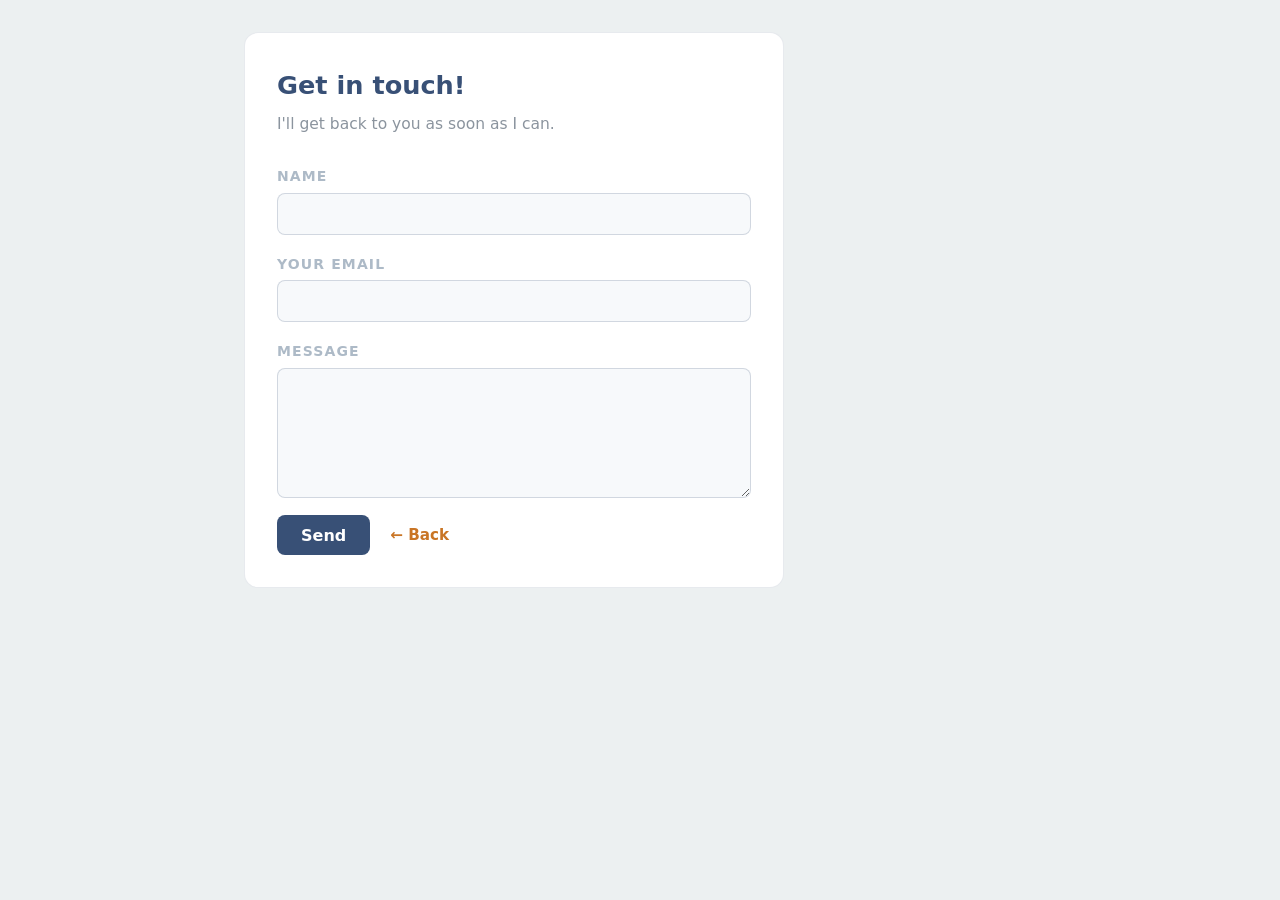
<file: contact.html>
<!DOCTYPE html>
<html lang="en">
<head>
  <meta charset="UTF-8" />
  <meta name="viewport" content="width=device-width, initial-scale=1.0" />
  <title>Contact — Kai Hofius</title>
  <link rel="icon" href="img/favicon.png" />
  <link rel="stylesheet" href="style.css" />
  <style>
    .contact-card {
      background: white;
      border: 1px solid rgba(56, 80, 118, 0.12);
      border-radius: 14px;
      padding: 2rem 2rem;
      max-width: 540px;
    }

    .contact-card h1 {
      font-size: 1.6rem;
      margin-bottom: 0.4rem;
    }

    .contact-card .subhead {
      color: #8b949e;
      margin-bottom: 1.75rem;
      font-size: 0.97rem;
    }

    .form-field {
      display: flex;
      flex-direction: column;
      gap: 0.35rem;
      margin-bottom: 1.1rem;
    }

    .form-field label {
      font-size: 0.875rem;
      font-weight: 600;
      color: #adbac7;
      text-transform: uppercase;
      letter-spacing: 0.08em;
    }

    .form-field input,
    .form-field textarea {
      padding: 0.65rem 0.85rem;
      border: 1px solid rgba(56, 80, 118, 0.2);
      border-radius: 8px;
      font-family: inherit;
      font-size: 1rem;
      color: rgb(56, 80, 118);
      background: #f7f9fb;
      transition: border-color 0.15s;
      outline: none;
    }

    .form-field input:focus,
    .form-field textarea:focus {
      border-color: rgb(56, 80, 118);
      background: white;
    }

    .form-field textarea {
      resize: vertical;
      min-height: 130px;
    }

    .form-actions {
      display: flex;
      align-items: center;
      gap: 1.25rem;
      margin-top: 0.5rem;
    }

    .btn-send {
      padding: 0.65rem 1.5rem;
      background: rgb(56, 80, 118);
      color: white;
      border: none;
      border-radius: 8px;
      font-family: inherit;
      font-size: 1rem;
      font-weight: 600;
      cursor: pointer;
      transition: background 0.15s;
    }

    .btn-send:hover {
      background: rgb(40, 60, 95);
    }

    .back-link {
      font-size: 0.95rem;
      color: rgb(201, 117, 37);
      text-decoration: none;
      font-weight: bold;
    }

    .back-link:hover {
      color: rgb(56, 80, 118);
    }
  </style>
</head>
<body>
  <main class="page-shell">
    <div class="contact-card">
      <h1>Get in touch!</h1>
      <p class="subhead">I'll get back to you as soon as I can.</p>

      <form action="https://formspree.io/f/xgobkbdv" method="POST">
        <div class="form-field">
          <label for="name">Name</label>
          <input type="text" id="name" name="name" required autocomplete="name" />
        </div>
        <div class="form-field">
          <label for="email">Your email</label>
          <input type="email" id="email" name="email" required autocomplete="email" />
        </div>
        <div class="form-field">
          <label for="message">Message</label>
          <textarea id="message" name="message" required></textarea>
        </div>
        <div class="form-actions">
          <button type="submit" class="btn-send">Send</button>
          <a href="index.html" class="back-link">← Back</a>
        </div>
      </form>
    </div>
  </main>
</body>
</html>
</file>
<file: style.css>
* { margin: 0; padding: 0; box-sizing: border-box; }

html {
  scroll-behavior: smooth;
}

body {
  min-height: 100vh;
  background: #ecf0f1;
  color: rgb(56, 80, 118);
  font-family: Inter, ui-sans-serif, system-ui, -apple-system, BlinkMacSystemFont, 'Segoe UI', sans-serif;
  line-height: 1.6;
}

.page-shell {
  max-width: 840px;
  margin: 0 auto;
  padding: 2rem 1.5rem 3rem;
}

.hero {
  padding: 1.5rem 0 1rem;
  border-bottom: 1px solid rgba(56, 80, 118, 0.14);
  position: relative;
}

.hero-laptop {
  display: block;
  width: 320px;
  max-width: 100%;
  margin: 0;
  opacity: 1;
  pointer-events: none;
  align-self: start;
}

.illustration-panel {
  margin-top: 2rem;
}

.panel-card {
  display: grid;
  grid-template-columns: auto 1fr;
  gap: 1.5rem;
  align-items: center;
  padding: 1.5rem;
  border-radius: 18px;
  border: 1px solid rgba(56, 80, 118, 0.12);
  background: white;
}

.panel-card h2 {
  margin: 0 0 0.75rem;
  font-size: 1.3rem;
}

.panel-card p {
  margin: 0;
  color: rgb(56, 80, 118);
}

.hero-inner {
  display: grid;
  grid-template-columns: minmax(0, 1.5fr) minmax(220px, 240px);
  gap: 2rem;
  align-items: center;
}

.hero-name-row {
  display: flex;
  align-items: center;
  gap: 1.5rem;
  margin-bottom: 1rem;
}

.hero-name-row h1 {
  margin: 0;
}

.hero-image img {
  display: block;
  border: 2px solid rgba(56, 80, 118, 0.1);
  object-fit: cover;
  object-position: center 15%;
}

.hero-image--mobile {
  display: none;
}

.hero-image--desktop {
  justify-self: end;
  align-self: end;
}

.hero-image--desktop img {
  width: 100%;
  border-radius: 22px;
  box-shadow: 0 22px 60px rgba(56, 80, 118, 0.12);
}

@media (max-width: 760px) {
  .hero-inner {
    display: block;
  }

  .hero-image--desktop {
    display: none;
  }

  .hero-image--mobile {
    display: block;
    flex-shrink: 0;
  }

  .hero-image--mobile img {
    width: 90px;
    height: 90px;
    border-radius: 14px;
    object-position: center 45%;
    box-shadow: 0 8px 24px rgba(56, 80, 118, 0.12);
  }

  .hero-laptop {
    width: 80%;
    margin-top: 1.5rem;
  }

  .panel-card {
    grid-template-columns: 1fr;
  }

  .panel-card img {
    justify-self: center;
  }
}

.eyebrow {
  margin: 0 0 1rem;
  font-size: 0.9rem;
  text-transform: uppercase;
  letter-spacing: 0.16em;
  color: rgb(201, 117, 37);
}

h1 {
  margin: 0 0 1rem;
  font-size: clamp(2.7rem, 4vw, 4.5rem);
}

.hero-copy,
.summary p,
.skills p,
.experience-card p,
.highlights article p,
.footer p {
  margin: 0;
  color: rgb(56, 80, 118);
  font-size: 1rem;
}

.contact-links {
  display: flex;
  flex-wrap: wrap;
  align-items: center;
  gap: 0;
  margin-top: 1.3rem;
}

.contact-links a {
  color: rgb(201, 117, 37);
  text-decoration: none;
  font-weight: bold;
}

.contact-links a + a::before {
  content: '|';
  margin: 0 0.65rem;
  color: rgba(56, 80, 118, 0.25);
  font-weight: normal;
}

.contact-links a:hover {
  color: rgb(56, 80, 118);
}

.contact-links a[href="contact.html"] {
  background: rgb(201, 117, 37);
  color: white;
  padding: 0.25rem 0.75rem;
  border-radius: 6px;
}

.contact-links a[href="contact.html"]:hover {
  background: rgb(175, 100, 25);
  color: white;
}

.contract-callout {
  margin-top: 1rem;
  padding: 0.95rem 1.15rem;
  max-width: 46rem;
  border-left: 4px solid rgb(201, 117, 37);
  background: rgba(201, 117, 37, 0.08);
  color: rgb(56, 80, 118);
}

.summary,
.skills,
.experience,
.rails-case-studies,
.highlights,
.footer {
  margin-top: 2rem;
}

.highlights,
.experience-grid,
.skill-grid {
  display: grid;
  gap: 1rem;
}

.highlights article,
.experience-card,
.skill-grid > div {
  padding: 1.3rem 1.4rem;
  border: 1px solid rgba(56, 80, 118, 0.12);
  border-radius: 14px;
  background: white;
}

.highlights h2,
.experience h2,
.skills h2,
.rails-case-studies h2 {
  margin: 0 0 0.75rem;
  font-size: 1.35rem;
}

.rails-case-studies .experience-card {
  padding-top: 1rem;
}


.experience-card ul {
  margin: 0;
  padding-left: 1.1rem;
}

.experience-card li {
  margin-bottom: 0.75rem;
}

.skill-grid {
  grid-template-columns: repeat(auto-fit, minmax(200px, 1fr));
}

.skill-grid strong {
  display: block;
  margin-bottom: 0.35rem;
}

.footer p {
  margin: 0.55rem 0;
}

@media (max-width: 680px) {
  .page-shell {
    padding: 1.5rem 1rem 2rem;
  }
}

.experience-card h3 {
  margin: 0 0 0.35rem;
}

.role {
  margin: 0 0 1rem;
  color: rgb(201, 117, 37);
  font-size: 0.96rem;
}

.experience-card ul {
  margin: 0;
  padding-left: 1.25rem;
  color: #3d4f6b;
}

.experience-card li {
  margin-bottom: 0.75rem;
}

.skill-grid {
  grid-template-columns: repeat(auto-fit, minmax(210px, 1fr));
}

.skill-grid strong {
  display: block;
  margin-bottom: 0.35rem;
  color: #adbac7;
}

.skill-photo-card {
  padding: 0 !important;
  overflow: hidden;
  position: relative;
}

.skill-photo-card img {
  position: absolute;
  top: -83px;
  left: 0;
  width: 100%;
  height: auto;
  display: block;
}

.footer p {
  margin: 0.55rem 0;
  color: #8b949e;
}

@media (min-width: 840px) {
  .highlights {
    grid-template-columns: repeat(2, minmax(0, 1fr));
  }

  .experience-grid {
    grid-template-columns: repeat(3, minmax(0, 1fr));
  }
}

@media (max-width: 640px) {
  .page-shell {
    padding: 2rem 1rem 2.5rem;
  }
}
</file>
